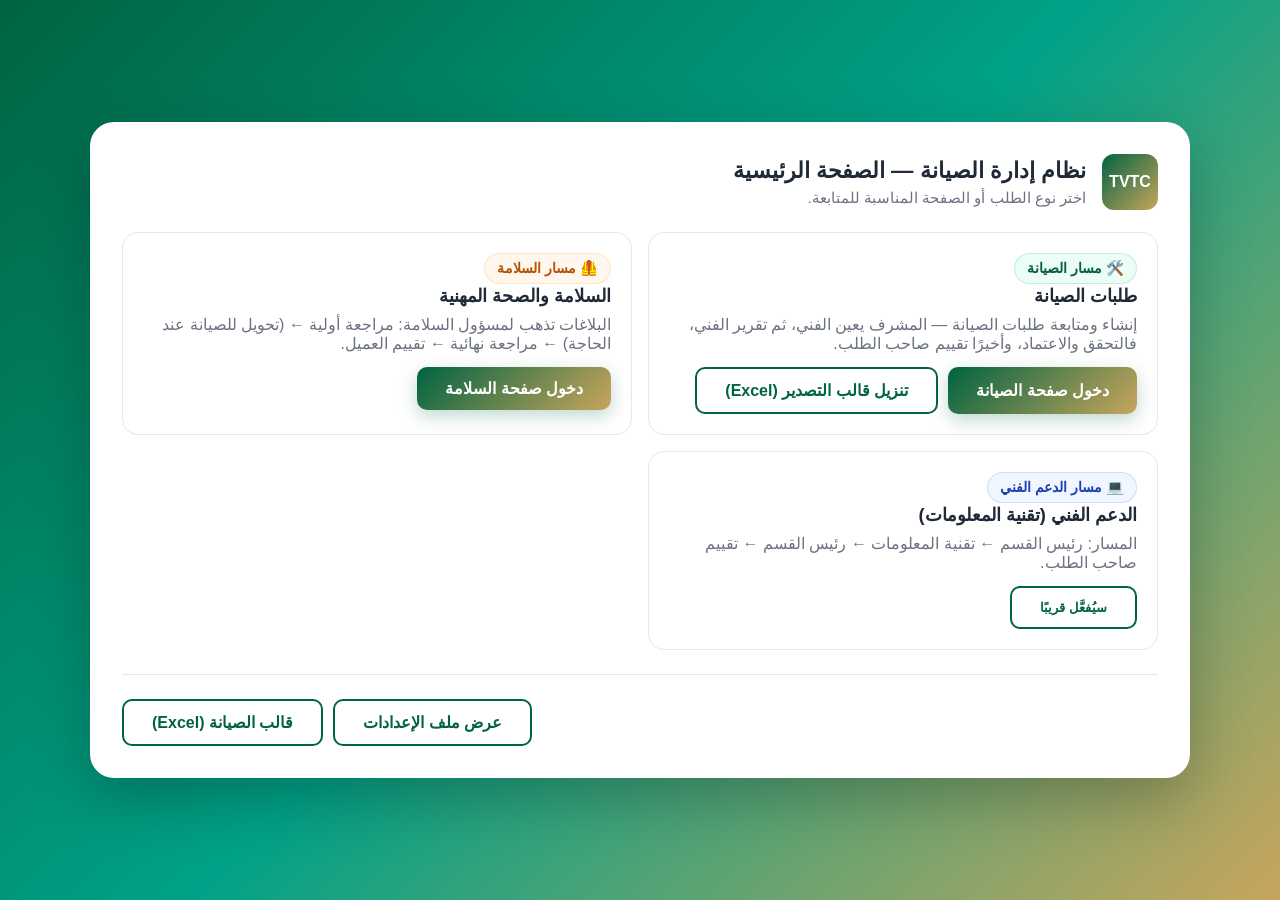
<file: Root/index.html>
<!DOCTYPE html>
<html lang="ar" dir="rtl">
<head>
  <meta charset="UTF-8" />
  <meta name="viewport" content="width=device-width,initial-scale=1.0" />
  <title>نظام إدارة الصيانة | الصفحة الرئيسية</title>

  <!-- أنماط المشروع الموحدة -->
  <link rel="stylesheet" href="css/main.css"/>
  <link rel="stylesheet" href="css/components.css"/>
  <link rel="stylesheet" href="css/responsive.css"/>

  <style>
    /* تنسيقات خفيفة خاصة بصفحة الهبوط فقط */
    .hero {
      min-height: 100vh;
      display: grid;
      place-items: center;
      padding: 40px 20px;
    }
    .hero-inner {
      width: 100%;
      max-width: 1100px;
      background: var(--card);
      border-radius: 24px;
      padding: 32px;
      box-shadow: 0 20px 60px rgba(0,0,0,.25);
    }
    .brand {
      display: flex; align-items: center; gap: 16px; margin-bottom: 18px;
    }
    .brand .logo {
      width: 56px; height: 56px; border-radius: 12px;
      background: linear-gradient(135deg, var(--tvtc-primary), var(--tvtc-secondary));
      display: grid; place-items: center; color: #fff; font-weight: 800;
    }
    .brand h1 { font-size: 1.4rem; color: var(--text); }
    .brand p { color: var(--muted); margin-top: 4px; font-size: .95rem; }

    .grid {
      display: grid;
      grid-template-columns: repeat(12, 1fr);
      gap: 16px;
      margin-top: 22px;
    }
    .card {
      grid-column: span 12;
      border: 1px solid var(--border);
      border-radius: 16px;
      padding: 20px;
      transition: .2s;
      background: #fff;
    }
    .card:hover { transform: translateY(-3px); box-shadow: 0 10px 30px rgba(0,0,0,.1); }
    .card h3 { margin-bottom: 8px; }
    .card p { color: var(--muted); margin-bottom: 14px; }
    .card .actions { display: flex; gap: 10px; flex-wrap: wrap; }
    .badge {
      display: inline-flex; align-items: center; gap: 8px;
      padding: 6px 12px; border-radius: 999px; font-weight: 600; font-size: .9rem;
    }
    .src-safety { background: #FFF7ED; color: #B45309; border: 1px solid #F59E0B33; }
    .src-maint  { background: #ECFDF5; color: #065F46; border: 1px solid #10B98133; }
    .src-it     { background: #EFF6FF; color: #1E40AF; border: 1px solid #3B82F633; }

    @media (min-width: 768px){
      .card { grid-column: span 6; }
    }
  </style>
</head>
<body>

  <main class="hero">
    <section class="hero-inner">
      <div class="brand">
        <div class="logo">TVTC</div>
        <div>
          <h1>نظام إدارة الصيانة — الصفحة الرئيسية</h1>
          <p>اختر نوع الطلب أو الصفحة المناسبة للمتابعة.</p>
        </div>
      </div>

      <div class="grid">

        <!-- بطاقة الصيانة -->
        <article class="card">
          <span class="badge src-maint">🛠️ مسار الصيانة</span>
          <h3>طلبات الصيانة</h3>
          <p>إنشاء ومتابعة طلبات الصيانة — المشرف يعين الفني، ثم تقرير الفني، فالتحقق والاعتماد، وأخيرًا تقييم صاحب الطلب.</p>
          <div class="actions">
            <a class="btn-primary" href="maintenance.html">دخول صفحة الصيانة</a>
            <a class="btn-secondary" href="templates/maintenance_template.xlsx" download>تنزيل قالب التصدير (Excel)</a>
          </div>
        </article>

        <!-- بطاقة السلامة -->
        <article class="card">
          <span class="badge src-safety">🦺 مسار السلامة</span>
          <h3>السلامة والصحة المهنية</h3>
          <p>البلاغات تذهب لمسؤول السلامة: مراجعة أولية ← (تحويل للصيانة عند الحاجة) ← مراجعة نهائية ← تقييم العميل.</p>
          <div class="actions">
            <a class="btn-primary" href="safety_system.html">دخول صفحة السلامة</a>
          </div>
        </article>

        <!-- بطاقة الدعم الفني (اختياري لاحقًا) -->
        <article class="card">
          <span class="badge src-it">💻 مسار الدعم الفني</span>
          <h3>الدعم الفني (تقنية المعلومات)</h3>
          <p>المسار: رئيس القسم ← تقنية المعلومات ← رئيس القسم ← تقييم صاحب الطلب.</p>
          <div class="actions">
            <button class="btn-secondary" disabled title="سيتم تفعيله لاحقًا">سيُفعَّل قريبًا</button>
          </div>
        </article>

      </div>

      <hr style="margin:24px 0; border:0; border-top:1px solid var(--border)" />

      <div style="display:flex; gap:10px; flex-wrap:wrap; justify-content:flex-end">
        <a class="btn-secondary" href="config.json" target="_blank" rel="noopener">عرض ملف الإعدادات</a>
        <a class="btn-secondary" href="templates/maintenance_template.xlsx" download>قالب الصيانة (Excel)</a>
      </div>
    </section>
  </main>

</body>
</html>
</file>
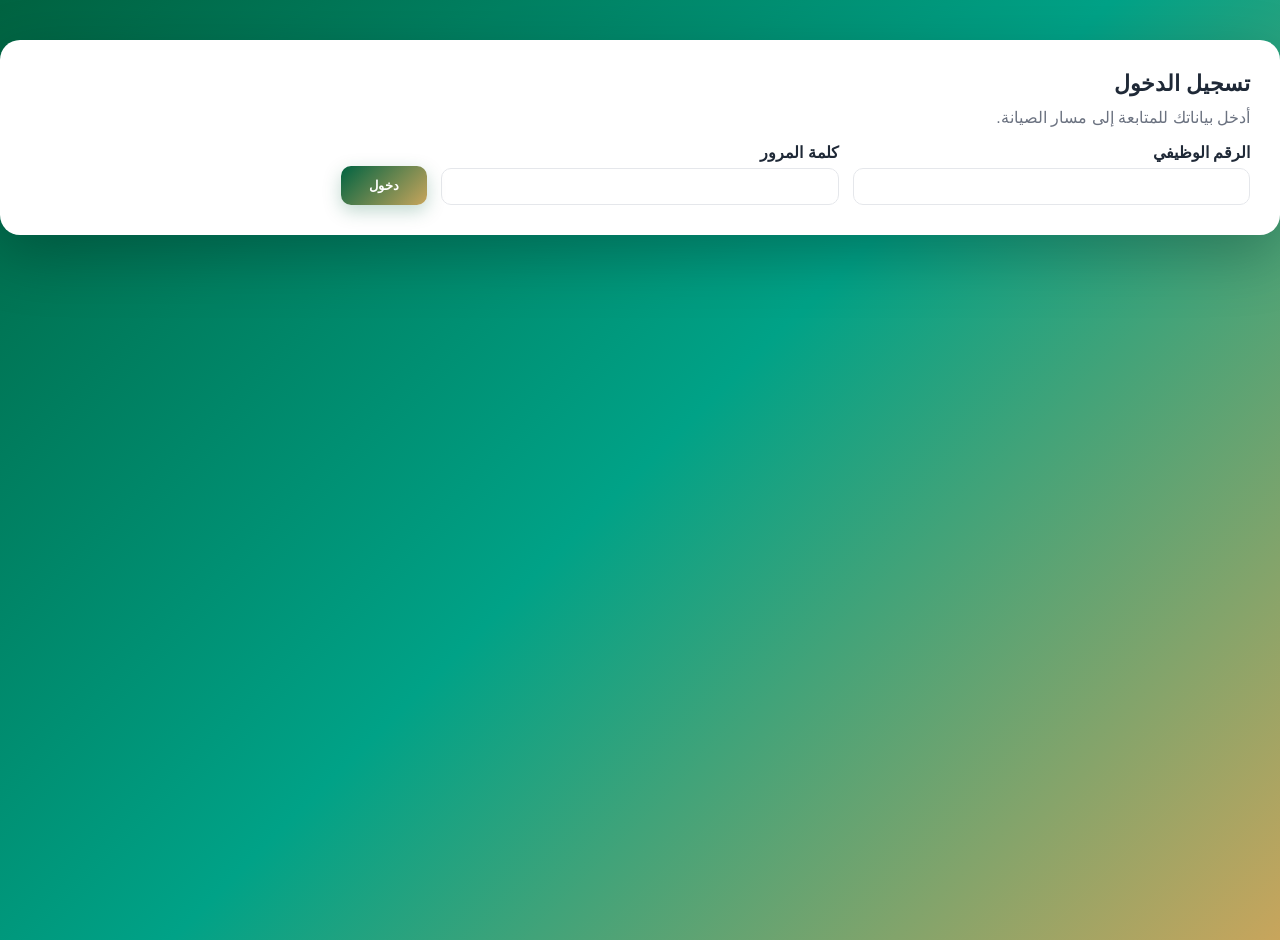
<file: Root/maintenance.html>
<!DOCTYPE html>
<html lang="ar" dir="rtl">
<head>
  <meta charset="UTF-8" />
  <meta name="viewport" content="width=device-width,initial-scale=1.0"/>
  <title>نظام إدارة الصيانة | مسار الصيانة</title>

  <!-- أنماط المشروع الموحدة -->
  <link rel="stylesheet" href="css/main.css"/>
  <link rel="stylesheet" href="css/components.css"/>
  <link rel="stylesheet" href="css/responsive.css"/>

<style>
@keyframes spin {to{transform:rotate(360deg)}}
</style>

</head>
<body data-page="maintenance">
  <!-- شاشة حجب كاملة أثناء الإرسال -->
<div id="blockingOverlay" style="
  position:fixed; inset:0; background:rgba(0,0,0,.5);
  display:none; align-items:center; justify-content:center; z-index:9999">
  <div style="background:#fff; padding:22px 26px; border-radius:14px; min-width:260px; text-align:center; box-shadow:0 10px 40px rgba(0,0,0,.25)">
    <div class="spinner" style="
      width:40px; height:40px; margin:0 auto 12px; border:4px solid #e5e7eb; border-top-color:#667eea; border-radius:50%; animation:spin 1s linear infinite;"></div>
    <div id="blockingOverlayText" style="font-weight:600">جاري إرسال الطلب… يرجى الانتظار</div>
  </div>
</div>
  <!-- شريط المستخدم -->
  <header id="userBar" class="hidden" style="background:#fff;border-bottom:1px solid var(--border);">
    <div class="container" style="padding:14px 20px;display:flex;gap:12px;align-items:center;justify-content:space-between">
      <div style="display:flex;align-items:center;gap:12px">
        <strong>نظام إدارة الصيانة</strong>
        <span class="status-badge status-progress">🛠️ مسار الصيانة</span>
      </div>
      <div style="display:flex;align-items:center;gap:12px">
        <span>المستخدم: <strong id="userName">—</strong></span>
        <span class="status-badge status-progress" id="userRole">—</span>
        <button class="btn-secondary" id="logoutBtn">تسجيل الخروج</button>
      </div>
    </div>
  </header>

  <!-- مؤشر المزامنة -->
  <div id="syncIndicator" class="loading-screen" style="display:none">
    <div class="sync-box" style="background:#fff;padding:10px 16px;border-radius:12px;box-shadow:0 10px 30px rgba(0,0,0,.15);font-weight:600">
      <span id="syncText">جاري المزامنة…</span>
    </div>
  </div>

  <!-- شاشة الدخول -->
  <section id="loginScreen" class="container" style="padding:30px;margin-top:40px">
    <h2 style="margin-bottom:10px">تسجيل الدخول</h2>
    <p style="color:var(--muted);margin-bottom:16px">أدخل بياناتك للمتابعة إلى مسار الصيانة.</p>
    <form id="loginForm" style="display:grid;grid-template-columns:repeat(12,1fr);gap:14px;align-items:end">
        <!-- ✅ صحيحة: طابق IDs التي يقرأها auth.js -->
        <div style="grid-column:span 4">
          <label for="loginEmployeeId">الرقم الوظيفي</label>
          <input type="text" id="loginEmployeeId" required style="width:100%;padding:10px;border:1px solid var(--border);border-radius:10px">
        </div>

        <div style="grid-column:span 4">
          <label for="loginPassword">كلمة المرور</label>
          <input type="password" id="loginPassword" required style="width:100%;padding:10px;border:1px solid var(--border);border-radius:10px">
        </div>

        <div style="grid-column:span 4">
          <button id="loginBtn" class="btn-primary" type="submit">دخول</button>
        </div>
    </form>
  </section>

  <!-- المحتوى الرئيسي -->
  <main id="mainContainer" class="container hidden" style="padding:20px;margin-top:20px">

    <!-- تبويبات -->
    <div style="display:flex;gap:8px;margin-bottom:16px">
      <button class="btn-primary nav-tab" onclick="void(0)" data-target="tab-new">➕ طلب جديد</button>
      <button class="btn-secondary nav-tab" onclick="void(0)" data-target="tab-list">📋 طلباتي</button>
      <button class="btn-secondary nav-tab" data-target="tab-quality" style="display:none">📊 تقارير الجودة</button>
    </div>

    <!-- تبويب: طلب جديد -->
    <section id="tab-new" class="tab-content active" style="display:block">
      <h2 style="margin:8px 0 14px">إنشاء طلب صيانة جديد</h2>

      <div id="newRequestAlert" class="status-badge status-progress" style="display:none;margin-bottom:12px"></div>

      <form id="newRequestForm" style="display:grid;grid-template-columns:repeat(12,1fr);gap:14px">
        <!-- معلومات أساسية -->
        <div style="grid-column:span 3">
          <label>نوع الطلب</label>
          <select name="requestType" required style="width:100%;padding:10px;border:1px solid var(--border);border-radius:10px">
            <option value="بلاغ صيانة">بلاغ صيانة</option>
            <option value="طلب مواد">طلب مواد</option>
          </select>
        </div>

        <div style="grid-column:span 3">
          <label>المبنى</label>
          <input name="building" required placeholder="A / B / C ..." style="width:100%;padding:10px;border:1px solid var(--border);border-radius:10px"/>
        </div>

        <div style="grid-column:span 3">
          <label>التصنيف</label>
          <select name="maintenanceType" required style="width:100%;padding:10px;border:1px solid var(--border);border-radius:10px">
            <option value="كهرباء">كهرباء</option>
            <option value="ميكانيكا">ميكانيكا</option>
            <option value="تمديدات صحية">تمديدات صحية</option>
            <option value="نجارة">نجارة</option>
            <option value="أخرى">أخرى</option>
          </select>
        </div>

        <div style="grid-column:span 3">
          <input id="requesterName" name="requesterName" type="text" placeholder="اسم صاحب الطلب" />
        </div>

        <!-- التاريخ/الوقت والهجري/اليوم -->
        <div style="grid-column:span 3">
          <label>التاريخ (ميلادي)</label>
          <input type="date" id="requestDate" name="requestDate" required style="width:100%;padding:10px;border:1px solid var(--border);border-radius:10px"/>
        </div>
        <div style="grid-column:span 3">
          <label>الوقت</label>
          <input type="text" id="requestTime" name="requestTime" required placeholder="HH:MM" style="width:100%;padding:10px;border:1px solid var(--border);border-radius:10px"/>
        </div>
        <div style="grid-column:span 3">
          <label>التاريخ (هجري)</label>
          <input type="text" id="hijriDate" name="hijriDate" readonly style="width:100%;padding:10px;border:1px solid var(--border);border-radius:10px;background:#f9fafb"/>
        </div>
        <div style="grid-column:span 3">
          <label>اليوم</label>
          <input type="text" id="requestDay" name="requestDay" readonly style="width:100%;padding:10px;border:1px solid var(--border);border-radius:10px;background:#f9fafb"/>
        </div>

        <!-- نوع العطل/الوصف -->
        <div style="grid-column:span 3">
          <label>نوع العطل/الملاحظة</label>
          <select name="faultType" id="faultType" required style="width:100%;padding:10px;border:1px solid var(--border);border-radius:10px">
            <option value="انقطاع كهرباء">انقطاع كهرباء</option>
            <option value="تسرّب ماء">تسرّب ماء</option>
            <option value="عطل تكييف">عطل تكييف</option>
            <option value="أخرى">أخرى</option>
          </select>
        </div>
        <div style="grid-column:span 3">
          <label>حدد "أخرى" إن لزم</label>
          <input name="otherFault" id="otherFault" placeholder="اكتب النوع" style="width:100%;padding:10px;border:1px solid var(--border);border-radius:10px"/>
        </div>
        <div style="grid-column:span 12">
          <label>وصف العطل</label>
          <textarea name="faultDescription" required rows="4" placeholder="اشرح المشكلة باختصار (10 أحرف على الأقل)" style="width:100%;padding:10px;border:1px solid var(--border);border-radius:10px"></textarea>
        </div>

        <!-- صورة اختيارية -->
        <div style="grid-column:span 6">
          <label>📷 صورة (اختياري)</label>
          <input type="file" id="imageUpload" accept="image/*" style="width:100%;padding:10px;border:1px solid var(--border);border-radius:10px;background:#fff"/>
          <small style="color:var(--muted)">سيتم حفظها مؤقتًا محليًا (Base64) ثم تُرفع عبر المزامنة.</small>
        </div>

        <!-- إجراءات -->
        <div style="grid-column:span 12;display:flex;gap:10px;justify-content:flex-end">
          <button type="reset" class="btn-secondary">تفريغ</button>
            <!-- Tab wiring is handled centrally in js/app.js -> wireTabs() to avoid duplicate listeners -->
      <div>
        <label>التقييم</label>
        <div id="rateStars" style="display:flex; gap:6px; font-size:24px; cursor:pointer" aria-label="اختر تقييم من 1 إلى 5">
          <span data-v="1">☆</span><span data-v="2">☆</span><span data-v="3">☆</span><span data-v="4">☆</span><span data-v="5">☆</span>
        </div>
        <input type="hidden" id="rateValue" value="0" />
      </div>
      <div>
        <label>ملاحظات العميل (اختياري)</label>
        <textarea id="rateNotes" rows="3" placeholder="كيف كانت الخدمة؟" style="width:100%; padding:10px; border:1px solid var(--border); border-radius:10px"></textarea>
      </div>
      <div style="display:flex; gap:10px; justify-content:flex-end">
        <button type="button" id="rateCancelBtn" class="btn-secondary">إلغاء</button>
        <button type="submit" class="btn-primary">حفظ التقييم</button>
      </div>
    </form>
  </div>
</div>

<section id="tab-quality" class="tab-content" style="display:none">
  <div style="display:flex;justify-content:space-between;align-items:center;margin-bottom:12px">
    <h2 style="margin:8px 0 14px">تقارير الجودة</h2>
    <div>
      <button id="btnExportQuality" class="btn-primary">⬇️ تصدير Excel (CSV)</button>
    </div>
  </div>

  <div class="table-container">
    <table>
      <thead>
        <tr>
          <th>رقم الطلب</th>
          <th>نوع الطلب</th>
          <th>المبنى</th>
          <th>نوع الصيانة</th>
          <th>اسم صاحب الطلب</th>
          <th>التاريخ</th>
          <th>الحالة</th>
          <th>اسم الفني</th>
          <th>اسم المشرف</th>
          <th>مصدر الطلب</th>
        </tr>
      </thead>
      <tbody id="qualityTbody"></tbody>
    </table>
  </div>

  <div id="qualityNoData" style="display:none;color:var(--muted);margin-top:10px">لا توجد بيانات</div>
</section>


  </main>

<!-- Tab wiring is handled centrally in js/app.js -> wireTabs() to avoid duplicate listeners -->
  <!-- نقطة البداية للتطبيق -->
  <script type="module" src="js/app.js"></script>
</body>
</html>
</file>
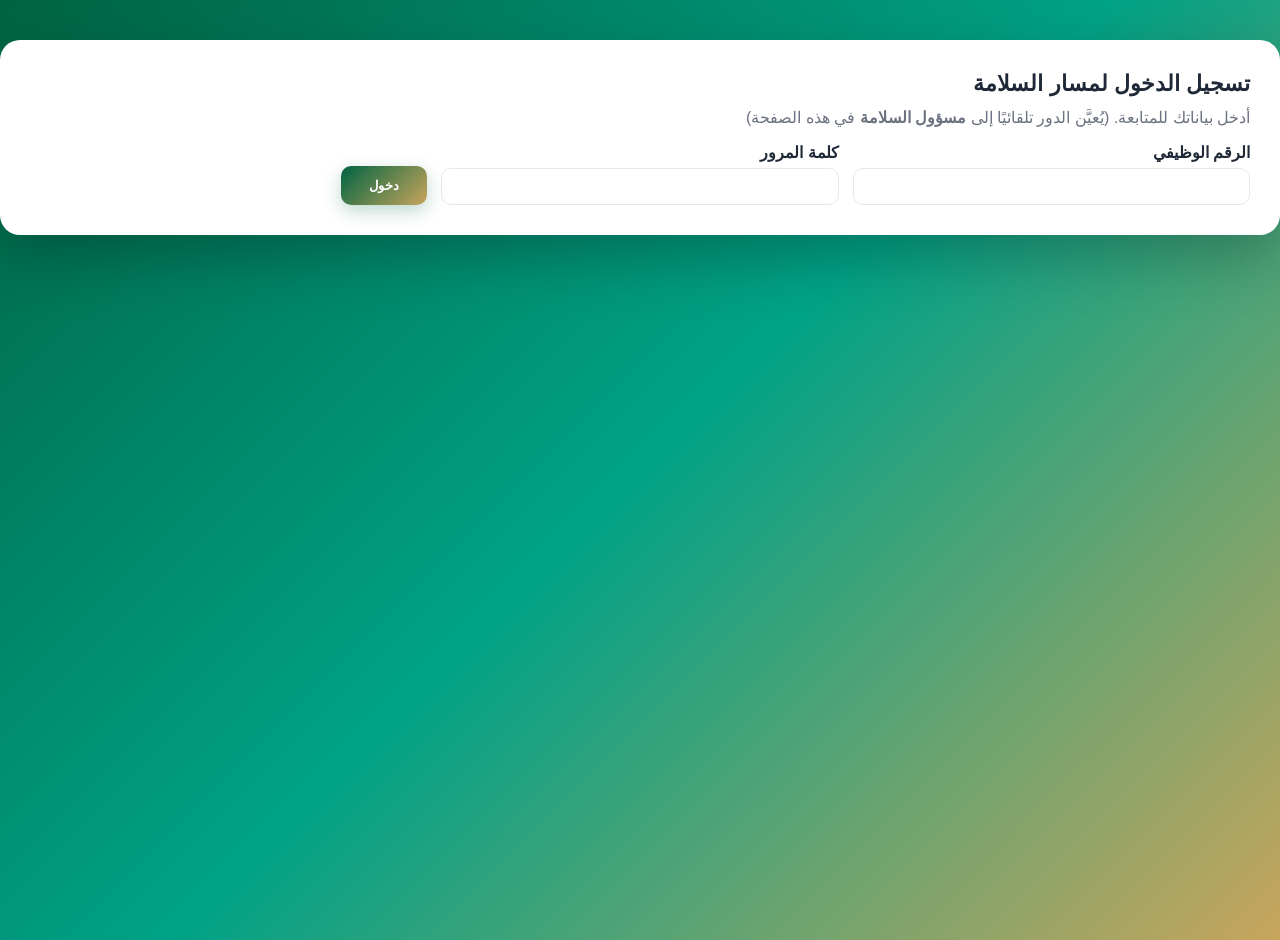
<file: Root/safety_system.html>
<!DOCTYPE html>
<html lang="ar" dir="rtl">
<head>
  <meta charset="UTF-8" />
  <meta name="viewport" content="width=device-width,initial-scale=1.0"/>
  <title>نظام إدارة السلامة والصحة المهنية | مسار السلامة</title>

  <!-- أنماط المشروع الموحدة -->
  <link rel="stylesheet" href="css/main.css"/>
  <link rel="stylesheet" href="css/components.css"/>
  <link rel="stylesheet" href="css/responsive.css"/>


<style>
@keyframes spin {to{transform:rotate(360deg)}}
</style>

</head>
<body data-page="safety">
  <!-- شاشة حجب كاملة أثناء الإرسال -->
<div id="blockingOverlay" style="
  position:fixed; inset:0; background:rgba(0,0,0,.5);
  display:none; align-items:center; justify-content:center; z-index:9999">
  <div style="background:#fff; padding:22px 26px; border-radius:14px; min-width:260px; text-align:center; box-shadow:0 10px 40px rgba(0,0,0,.25)">
    <div class="spinner" style="
      width:40px; height:40px; margin:0 auto 12px; border:4px solid #e5e7eb; border-top-color:#667eea; border-radius:50%; animation:spin 1s linear infinite;"></div>
    <div id="blockingOverlayText" style="font-weight:600">جاري إرسال الطلب… يرجى الانتظار</div>
  </div>
</div>
  <!-- شريط المستخدم -->
  <header id="userBar" class="hidden" style="background:#fff;border-bottom:1px solid var(--border);">
    <div class="container" style="padding:14px 20px;display:flex;gap:12px;align-items:center;justify-content:space-between">
      <div style="display:flex;align-items:center;gap:12px">
        <strong>نظام إدارة السلامة والصحة المهنية</strong>
        <span class="status-badge status-progress">🦺 مسار السلامة</span>
      </div>
      <div style="display:flex;align-items:center;gap:12px">
        <span>المستخدم: <strong id="userName">—</strong></span>
        <span class="status-badge status-progress" id="userRole">—</span>
        <button class="btn-secondary" onclick="logout()">تسجيل الخروج</button>
      </div>
    </div>
  </header>

  <!-- مؤشر المزامنة -->
  <div id="syncIndicator" class="loading-screen" style="display:none">
    <div class="sync-box" style="background:#fff;padding:10px 16px;border-radius:12px;box-shadow:0 10px 30px rgba(0,0,0,.15);font-weight:600">
      <span id="syncText">جاري المزامنة…</span>
    </div>
  </div>

  <!-- شاشة الدخول -->
  <section id="loginScreen" class="container" style="padding:30px;margin-top:40px">
    <h2 style="margin-bottom:10px">تسجيل الدخول لمسار السلامة</h2>
    <p style="color:var(--muted);margin-bottom:16px">أدخل بياناتك للمتابعة. (يُعيَّن الدور تلقائيًا إلى <b>مسؤول السلامة</b> في هذه الصفحة)</p>
    <form id="loginForm" style="display:grid;grid-template-columns:repeat(12,1fr);gap:14px;align-items:end">
        <!-- ✅ صحيحة: طابق IDs التي يقرأها auth.js -->
        <div style="grid-column:span 4">
          <label for="loginEmployeeId">الرقم الوظيفي</label>
          <input type="text" id="loginEmployeeId" required style="width:100%;padding:10px;border:1px solid var(--border);border-radius:10px">
        </div>

        <div style="grid-column:span 4">
          <label for="loginPassword">كلمة المرور</label>
          <input type="password" id="loginPassword" required style="width:100%;padding:10px;border:1px solid var(--border);border-radius:10px">
        </div>

        <div style="grid-column:span 4">
          <button id="loginBtn" class="btn-primary" type="submit">دخول</button>
        </div>

    </form>
  </section>

  <!-- المحتوى الرئيسي -->
  <main id="mainContainer" class="container hidden" style="padding:20px;margin-top:20px">

    <!-- تبويبات -->
    <div style="display:flex;gap:8px;margin-bottom:16px">
      <button class="btn-primary nav-tab active" onclick="void(0)" data-target="tab-new">➕ بلاغ جديد</button>
      <button class="btn-secondary nav-tab" onclick="void(0)" data-target="tab-list">📋 بلاغاتي</button>
      <button class="btn-secondary nav-tab" onclick="void(0)" data-target="tab-help">ℹ️ مسار العمل</button>
    </div>

    <!-- تبويب: بلاغ جديد -->
    <section id="tab-new" class="tab-content" style="display:block">
      <h2 style="margin:8px 0 14px">تسجيل بلاغ سلامة جديد</h2>

      <div id="newRequestAlert" class="status-badge status-progress" style="display:none;margin-bottom:12px"></div>

      <form id="newRequestForm" style="display:grid;grid-template-columns:repeat(12,1fr);gap:14px">
        <!-- معلومات أساسية -->
        <div style="grid-column:span 3">
          <label>نوع البلاغ</label>
          <select name="requestType" required style="width:100%;padding:10px;border:1px solid var(--border);border-radius:10px">
            <option value="بلاغ سلامة">بلاغ سلامة</option>
            <option value="ملاحظة بيئية">ملاحظة بيئية</option>
          </select>
        </div>

        <div style="grid-column:span 3">
          <label>المبنى</label>
          <input name="building" required placeholder="A / B / C ..." style="width:100%;padding:10px;border:1px solid var(--border);border-radius:10px"/>
        </div>

        <div style="grid-column:span 3">
          <label>التصنيف</label>
          <select name="maintenanceType" required style="width:100%;padding:10px;border:1px solid var(--border);border-radius:10px">
            <option value="سلامة عامة">سلامة عامة</option>
            <option value="سلامة كهربائية">سلامة كهربائية</option>
            <option value="معدات إطفاء">معدات إطفاء</option>
            <option value="مخارج طوارئ">مخارج طوارئ</option>
            <option value="أخرى">أخرى</option>
          </select>
        </div>

        <div style="grid-column:span 3">
          <label>اسم المبلِّغ</label>
          <input name="requesterName" id="requesterName" required placeholder="اسمك" style="width:100%;padding:10px;border:1px solid var(--border);border-radius:10px"/>
        </div>

        <!-- التاريخ/الوقت والهجري/اليوم -->
        <div style="grid-column:span 3">
          <label>التاريخ (ميلادي)</label>
          <input type="date" id="requestDate" name="requestDate" required style="width:100%;padding:10px;border:1px solid var(--border);border-radius:10px"/>
        </div>
        <div style="grid-column:span 3">
          <label>الوقت</label>
          <input type="text" id="requestTime" name="requestTime" required placeholder="HH:MM" style="width:100%;padding:10px;border:1px solid var(--border);border-radius:10px"/>
        </div>
        <div style="grid-column:span 3">
          <label>التاريخ (هجري)</label>
          <input type="text" id="hijriDate" name="hijriDate" readonly style="width:100%;padding:10px;border:1px solid var(--border);border-radius:10px;background:#f9fafb"/>
        </div>
        <div style="grid-column:span 3">
          <label>اليوم</label>
          <input type="text" id="requestDay" name="requestDay" readonly style="width:100%;padding:10px;border:1px solid var(--border);border-radius:10px;background:#f9fafb"/>
        </div>

        <!-- نوع الحالة/الوصف -->
        <div style="grid-column:span 3">
          <label>نوع الحالة/الملاحظة</label>
          <select name="faultType" id="faultType" required style="width:100%;padding:10px;border:1px solid var(--border);border-radius:10px">
            <option value="طفاية ناقصة">طفاية ناقصة</option>
            <option value="مخرج طوارئ مغلق">مخرج طوارئ مغلق</option>
            <option value="أسلاك مكشوفة">أسلاك مكشوفة</option>
            <option value="أخرى">أخرى</option>
          </select>
        </div>
        <div style="grid-column:span 3">
          <label>حدد "أخرى" إن لزم</label>
          <input name="otherFault" id="otherFault" placeholder="اكتب النوع" style="width:100%;padding:10px;border:1px solid var(--border);border-radius:10px"/>
        </div>
        <div style="grid-column:span 12">
          <label>وصف الحالة</label>
          <textarea name="faultDescription" required rows="4" placeholder="اشرح الملاحظة باختصار (10 أحرف على الأقل)" style="width:100%;padding:10px;border:1px solid var(--border);border-radius:10px"></textarea>
        </div>

        <!-- صورة اختيارية -->
        <div style="grid-column:span 6">
          <label>📷 صورة (اختياري)</label>
          <input type="file" id="imageUpload" accept="image/*" style="width:100%;padding:10px;border:1px solid var(--border);border-radius:10px;background:#fff"/>
          <small style="color:var(--muted)">تُحفظ مؤقتًا محليًا (Base64) ثم تُزامن مع الشيت.</small>
        </div>

        <!-- إجراءات -->
        <div style="grid-column:span 12;display:flex;gap:10px;justify-content:flex-end">
          <button type="reset" class="btn-secondary">تفريغ</button>
          <button type="submit" class="btn-primary">إرسال البلاغ</button>
        </div>
      </form>
    </section>

    <!-- تبويب: قائمة البلاغات -->
    <section id="tab-list" class="tab-content" style="display:none">
      <h2 style="margin:8px 0 14px">قائمة البلاغات</h2>

      <div class="table-container">
        <table>
          <thead>
            <tr>
              <th>الرقم</th>
              <th>المبلِّغ</th>
              <th>المبنى</th>
              <th>التصنيف</th>
              <th>نوع الحالة</th>
              <th>التاريخ</th>
              <th>الحالة</th>
              <th>إجراءات</th>
            </tr>
          </thead>
          <tbody id="requestsTbody"></tbody>
        </table>
      </div>

      <div style="margin-top:10px;color:var(--muted);font-size:.95rem">
        ملاحظة: زر <b>مراجعة المشرف</b> يفتح مرحلة السلامة المناسبة (أولية/نهائية) تلقائيًا حسب حالة البلاغ.
      </div>
    </section>

    <!-- تبويب: شرح مسار العمل -->
    <section id="tab-help" class="tab-content" style="display:none">
      <h2 style="margin:8px 0 14px">آلية مسار السلامة</h2>
      <ol style="padding:0 18px;color:var(--text);line-height:1.9">
        <li>تسجيل بلاغ من الصفحة الحالية (المصدر: <b>سلامة</b>، حالة ابتدائية: <b>بانتظار السلامة (أولية)</b>).</li>
        <li>مراجعة السلامة (أولية): 
          <ul style="margin-top:6px">
            <li>اعتماد أولي أو الحاجة لإجراءات → ينتقل لاحقًا للنهائية.</li>
            <li>تحويل للصيانة → يتجه إلى مشرف الصيانة والفني ثم يعود للسلامة.</li>
            <li>رفض البلاغ إن لزم.</li>
          </ul>
        </li>
        <li>مراجعة السلامة (نهائية):
          <ul style="margin-top:6px">
            <li>اعتماد نهائي (مع/بدون ملاحظات).</li>
            <li>تمت المعالجة من قبل السلامة → يرسل مباشرة لتقييم صاحب الطلب.</li>
          </ul>
        </li>
        <li>تقييم صاحب الطلب → إغلاق البلاغ (مكتمل).</li>
      </ol>
    </section>

  </main>

  <!-- تفعيل التبويبات -->
  <script>
    document.addEventListener('click', (e)=>{
      const btn = e.target.closest('.nav-tab'); if(!btn) return;
      const targetId = btn.dataset.target;
      document.querySelectorAll('.nav-tab').forEach(b=>b.classList.remove('active'));
      btn.classList.add('active');
      document.querySelectorAll('.tab-content').forEach(sec=>sec.style.display='none');
      document.getElementById(targetId).style.display='block';
    });
  </script>

  <!-- نقطة البداية للتطبيق (ينشئ المودالات ويربط النماذج) -->
  <script type="module" src="js/app.js"></script>
</body>
</html>
</file>
<file: Root/css/main.css>
/* ===========================
   TVTC Base Theme & Resets
   =========================== */

* { margin: 0; padding: 0; box-sizing: border-box; }

:root{
  /* TVTC Brand */
  --tvtc-primary: #006341;
  --tvtc-secondary: #C8A55C;
  --tvtc-primary-700: #004d32;
  --tvtc-primary-100: #E6F1EC;
  --tvtc-accent: #00A287;

  /* UI Colors */
  --success:#1E7F5C;
  --warning:#C38E00;
  --error:#C0392B;
  --info:#2563EB;

  /* Surfaces & Text */
  --card:#ffffff;
  --bg:#f3f4f6;
  --border:#E5E7EB;
  --text:#1F2937;
  --muted:#6B7280;

  /* Shadows & Radii */
  --shadow-lg: 0 20px 60px rgba(0,0,0,.25);
  --shadow-md: 0 10px 30px rgba(0,0,0,.15);
  --radius-lg: 20px;
  --radius-md: 12px;
  --radius-sm: 10px;
}

html{ scroll-behavior:smooth; }
body{
  font-family:'Segoe UI', Tahoma, Arial, sans-serif;
  direction: rtl;
  color: var(--text);
  background: linear-gradient(135deg, var(--tvtc-primary) 0%, var(--tvtc-accent) 50%, var(--tvtc-secondary) 100%);
  min-height: 100vh;
}

/* ===========================
   Layout
   =========================== */

.container{
  max-width: 1400px;
  margin: 24px auto;
  background: var(--card);
  border-radius: var(--radius-lg);
  overflow: hidden;
  box-shadow: var(--shadow-lg);
}

.section{
  padding: 20px;
}

.hidden{ display: none !important; }

/* Header/User bar helpers */
#userBar .container{
  border-radius: 0;
  box-shadow: none;
}

/* ===========================
   Typography
   =========================== */

h1,h2,h3,h4{ color: var(--text); line-height: 1.25; }
h1{ font-size: 1.8rem; }
h2{ font-size: 1.4rem; }
h3{ font-size: 1.15rem; }
p{ color: var(--text); }
.muted{ color: var(--muted); }

/* ===========================
   Forms & Inputs
   =========================== */

label{ display:block; font-weight:600; margin-bottom:6px; color:var(--text); }
input[type="text"],
input[type="password"],
input[type="date"],
input[type="time"],
input[type="file"],
select, textarea{
  width:100%;
  padding:10px 12px;
  border:1px solid var(--border);
  border-radius: var(--radius-sm);
  background:#fff;
  color:var(--text);
  outline: none;
  transition: border-color .15s ease, box-shadow .15s ease;
}
textarea{ resize: vertical; }
input:focus, select:focus, textarea:focus{
  border-color: var(--tvtc-primary);
  box-shadow: 0 0 0 3px rgba(0,99,65,.12);
}

/* Buttons (base) – detailed variants live in components.css */
button, .btn{
  appearance:none;
  border:0;
  cursor:pointer;
  font-weight:600;
  border-radius: var(--radius-sm);
}

/* Alerts / inline info */
.alert{
  padding: 10px 14px;
  border-radius: 999px;
  font-weight: 600;
  display: inline-flex;
  align-items: center;
  gap: 8px;
}
.alert.info{ background:#EFF6FF; color:#1E40AF; border:1px solid #3B82F633; }
.alert.warn{ background:#FFFBEB; color:#92400E; border:1px solid #F59E0B33; }
.alert.ok{ background:#ECFDF5; color:#065F46; border:1px solid #10B98133; }
.alert.err{ background:#FEF2F2; color:#991B1B; border:1px solid #EF444433; }

/* ===========================
   Tables (base)
   =========================== */

.table-container{
  overflow-x:auto;
  border-radius: var(--radius-sm);
  border: 1px solid var(--border);
  background: #fff;
}

table{ width:100%; border-collapse: collapse; background:#fff; }
thead{
  background: linear-gradient(135deg, var(--tvtc-primary), var(--tvtc-secondary));
  color:#fff;
}
th, td{ padding: 14px 12px; text-align: right; }
tbody tr:nth-child(even){ background:#fafafa; }
tbody tr:hover{ background:#f6f8fa; }

/* ===========================
   Modals (base)
   =========================== */

.modal{
  display: none;
  position: fixed;
  inset: 0;
  background: rgba(0,0,0,.5);
  z-index: 2000;
  justify-content: center;
  align-items: center;
  padding: 20px;
}
.modal.active{ display:flex; }
.modal-content{
  background: #fff;
  padding: 24px;
  border-radius: var(--radius-lg);
  max-width: 900px;
  width: 100%;
  max-height: 90vh;
  overflow: auto;
  box-shadow: var(--shadow-md);
}
.modal-header{
  display:flex; align-items:center; justify-content:space-between; gap:12px;
  margin-bottom: 12px;
}
.modal-header h2{ font-size:1.2rem; }
.modal .close-modal{
  border:0; background:transparent; font-size:1.6rem; line-height:1; cursor:pointer; color:#6B7280;
}

/* ===========================
   Sync / Loading Indicator
   =========================== */

.loading-screen{
  position: fixed;
  top: 0; left: 0; width: 100%; height: 100%;
  display: none;
  align-items: center; justify-content: center;
  background: rgba(0,0,0,.35);
  z-index: 3000;
}
.loading-screen.show{ display:flex; }
.loading-screen .sync-box{
  background:#fff;
  color: var(--text);
  padding: 10px 16px;
  border-radius: 12px;
  box-shadow: var(--shadow-md);
  font-weight: 700;
}
.loading-screen.success .sync-box{ border-left:6px solid var(--success); }
.loading-screen.error .sync-box{ border-left:6px solid var(--error); }
.loading-screen.syncing .sync-box{ border-left:6px solid var(--info); }

/* ===========================
   Badges & Status helpers (base)
   (ألوان الحالات التفصيلية في components.css)
   =========================== */

.status-badge{
  padding:6px 12px;
  border-radius: 999px;
  font-size:.85rem;
  font-weight:700;
  display:inline-block;
}
.status-pending{ background:#FEF3C7; color:var(--warning); }
.status-progress{ background:var(--tvtc-primary-100); color:var(--tvtc-primary); }
.status-completed{ background:#D1FAE5; color:var(--success); }
.status-rejected{ background:#FEE2E2; color:var(--error); }
.status-deleted{ background:#F3F4F6; color:#6B7280; }

/* Source badges (home/headers) */
.src-safety { background:#FFF7ED; color:#B45309; border:1px solid #F59E0B33; }
.src-maint  { background:#ECFDF5; color:#065F46; border:1px solid #10B98133; }
.src-it     { background:#EFF6FF; color:#1E40AF; border:1px solid #3B82F633; }

/* ===========================
   Utility helpers
   =========================== */

.flex{ display:flex; }
.flex-center{ display:flex; align-items:center; justify-content:center; }
.flex-between{ display:flex; align-items:center; justify-content:space-between; }
.gap-8{ gap:8px; }
.gap-12{ gap:12px; }
.mt-8{ margin-top:8px; }
.mt-16{ margin-top:16px; }
.mb-8{ margin-bottom:8px; }
.mb-16{ margin-bottom:16px; }
.rounded{ border-radius: var(--radius-sm); }
.shadow{ box-shadow: var(--shadow-md); }
.card{
  background:#fff;
  border:1px solid var(--border);
  border-radius: var(--radius-md);
  padding:16px;
}
</file>
<file: Root/css/components.css>
/* ===========================
   Components: Buttons, Badges, Tables, Cards, Nav Tabs, Forms
   =========================== */

/* Buttons */
.btn-primary,
.btn-secondary,
.btn-danger,
.btn-ghost {
  appearance: none;
  border: 0;
  cursor: pointer;
  font-weight: 700;
  border-radius: 10px;
  padding: 12px 28px;
  transition: transform .15s ease, box-shadow .15s ease, background .15s ease, color .15s ease, border-color .15s ease;
  display: inline-flex;
  align-items: center;
  gap: 10px;
  text-decoration: none;
  user-select: none;
}

.btn-primary{
  color:#fff;
  background: linear-gradient(135deg, var(--tvtc-primary), var(--tvtc-secondary));
  box-shadow: 0 6px 18px rgba(0,99,65,.25);
}
.btn-primary:hover{ transform: translateY(-2px); }
.btn-primary:active{ transform: translateY(0); }

.btn-secondary{
  background:#fff;
  color: var(--tvtc-primary);
  border: 2px solid var(--tvtc-primary);
}
.btn-secondary:hover{
  background: var(--tvtc-primary-100);
  border-color: var(--tvtc-primary-700);
  color: var(--tvtc-primary-700);
}

.btn-danger{
  background:#fff;
  color: var(--error);
  border: 2px solid var(--error);
}
.btn-danger:hover{
  background:#FEF2F2;
  border-color:#B91C1C;
  color:#B91C1C;
}

.btn-ghost{
  background: transparent;
  color: var(--text);
  border: 1px dashed var(--border);
}
.btn-ghost:hover{
  background:#F9FAFB;
  border-color:#CBD5E1;
}

/* Icon-only button */
.icon-btn{
  width:38px; height:38px; border-radius:10px;
  display:grid; place-items:center;
  background:#fff; border:1px solid var(--border);
}
.icon-btn:hover{ background:#F9FAFB; }

/* Badges (status helpers are in main.css) */
.badge{
  display:inline-flex; align-items:center; gap:8px;
  padding:6px 12px; border-radius: 999px; font-weight:700; font-size:.85rem;
  border:1px solid transparent;
}

/* Cards */
.card{
  background:#fff;
  border:1px solid var(--border);
  border-radius: 16px;
  padding: 16px;
  transition: .2s;
}
.card:hover{ transform: translateY(-2px); box-shadow: var(--shadow-md); }
.card-header{ display:flex; align-items:center; justify-content:space-between; margin-bottom:10px; }
.card-title{ font-weight:800; }
.card-subtitle{ color:var(--muted); font-size:.92rem; }

/* Tabs (simple) */
.nav-tab{
  border: 2px solid transparent;
}
.nav-tab.active{
  border-color: var(--tvtc-secondary);
  box-shadow: 0 4px 14px rgba(0,0,0,.08);
}

/* Tables (enhancements) */
.table-container{ margin-top: 10px; }
table thead th{
  position: sticky; top: 0; z-index: 1;
  white-space: nowrap;
}
td .action-buttons{
  display:flex; gap:8px; flex-wrap:wrap;
}
tr[data-id] td{ vertical-align: middle; }

/* Mini flow indicator (timeline dots inside table cells) */
.mini-flow{ display:flex; align-items:center; gap:6px }
.mini-dot{ width:8px; height:8px; border-radius:50% }
.mini-dot.pending{ background:var(--warning) }
.mini-dot.progress{ background:var(--tvtc-primary) }
.mini-dot.completed{ background:var(--success) }
.mini-dot.rejected{ background:var(--error) }

/* Forms layout helpers */
.form-row{
  display:grid;
  grid-template-columns: repeat(12, 1fr);
  gap:14px;
}
.form-col-12{ grid-column: span 12; }
.form-col-6 { grid-column: span 6; }
.form-col-4 { grid-column: span 4; }
.form-col-3 { grid-column: span 3; }
.form-col-2 { grid-column: span 2; }

/* Inputs with prefix/suffix */
.input-group{
  display:flex; align-items:center;
  border:1px solid var(--border); border-radius:10px; overflow:hidden;
}
.input-group > .prefix,
.input-group > .suffix{
  padding:10px 12px; background:#F3F4F6; color:#6B7280; font-weight:700;
}
.input-group > input,
.input-group > select,
.input-group > textarea{
  border:0; outline:0; flex:1; padding:10px 12px;
}

/* Modals specific tweaks */
.modal .form-group{ margin-bottom: 12px; }
.modal .form-group small{ color: var(--muted); }

/* Sync box animation */
@keyframes pulseSync {
  0%{ transform: scale(1); }
  50%{ transform: scale(1.02); }
  100%{ transform: scale(1); }
}
.loading-screen.syncing .sync-box{ animation: pulseSync 1.4s ease-in-out infinite; }

/* Utilities to control visibility per role (optional usage) */
.role-hidden{ display:none !important; }
.show-on-safety{ display:none; }
.show-on-maintenance{ display:none; }
body[data-page="safety"] .show-on-safety{ display:initial; }
body[data-page="maintenance"] .show-on-maintenance{ display:initial; }
</file>
<file: Root/css/responsive.css>
/* ===========================
   Responsive Rules
   =========================== */

/* Base container spacing on small screens */
@media (max-width: 1280px){
  .container{ margin: 18px auto; }
}

/* Tablets */
@media (max-width: 992px){
  /* Forms: collapse to 2 columns */
  .form-row{ grid-template-columns: repeat(12, 1fr); }
  .form-col-6{ grid-column: span 12; }
  .form-col-4{ grid-column: span 6; }
  .form-col-3{ grid-column: span 6; }
  .form-col-2{ grid-column: span 6; }

  /* Table font size */
  table{ font-size: .95rem; }
  th, td{ padding: 12px 10px; }

  /* User bar stack */
  #userBar .container{ padding: 12px 16px !important; }
}

/* Mobiles */
@media (max-width: 768px){
  .container{ margin: 12px; border-radius: 14px; }
  .section{ padding: 14px; }

  /* Buttons wrap */
  .btn-primary, .btn-secondary{ width: 100%; justify-content: center; }
  .actions .btn-primary, .actions .btn-secondary{ width: auto; }

  /* Forms: single column */
  form{ grid-template-columns: 1fr !important; }
  .form-col-6, .form-col-4, .form-col-3, .form-col-2{ grid-column: span 12; }

  /* Inputs spacing */
  input, select, textarea{ padding: 10px; }

  /* Tables: scroll & smaller padding */
  .table-container{ border-radius: 10px; }
  table{ font-size: .9rem; }
  th, td{ padding: 10px 8px; }
  thead th{ white-space: nowrap; }

  /* Modals */
  .modal-content{ padding: 16px; border-radius: 14px; }

  /* Hide some action labels, show icons if you add them later */
  td .action-buttons{ gap:6px; }
}

/* Very small phones */
@media (max-width: 420px){
  body{ font-size: 14px; }
  h1{ font-size: 1.4rem; }
  h2{ font-size: 1.2rem; }
  .status-badge{ padding: 5px 10px; font-size: .8rem; }
  .btn-primary, .btn-secondary{ padding: 10px 14px; }
}
</file>
